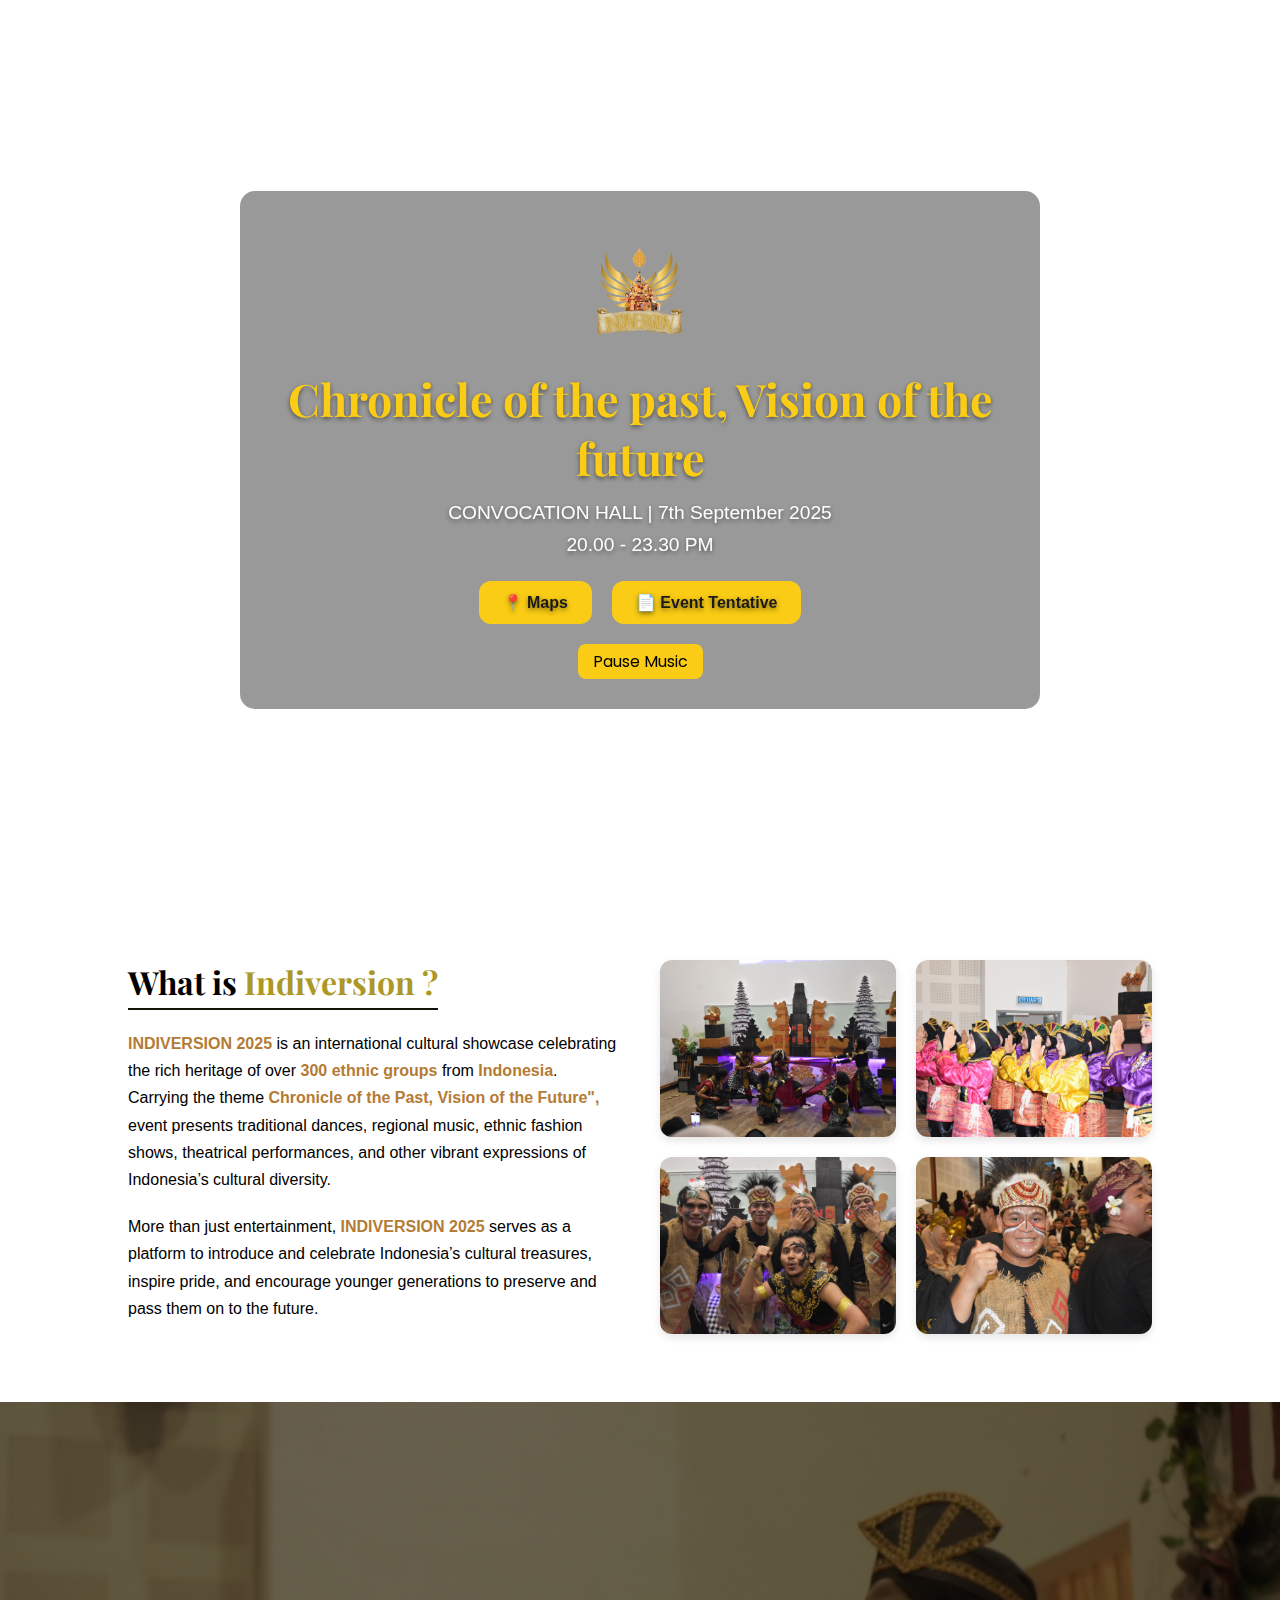
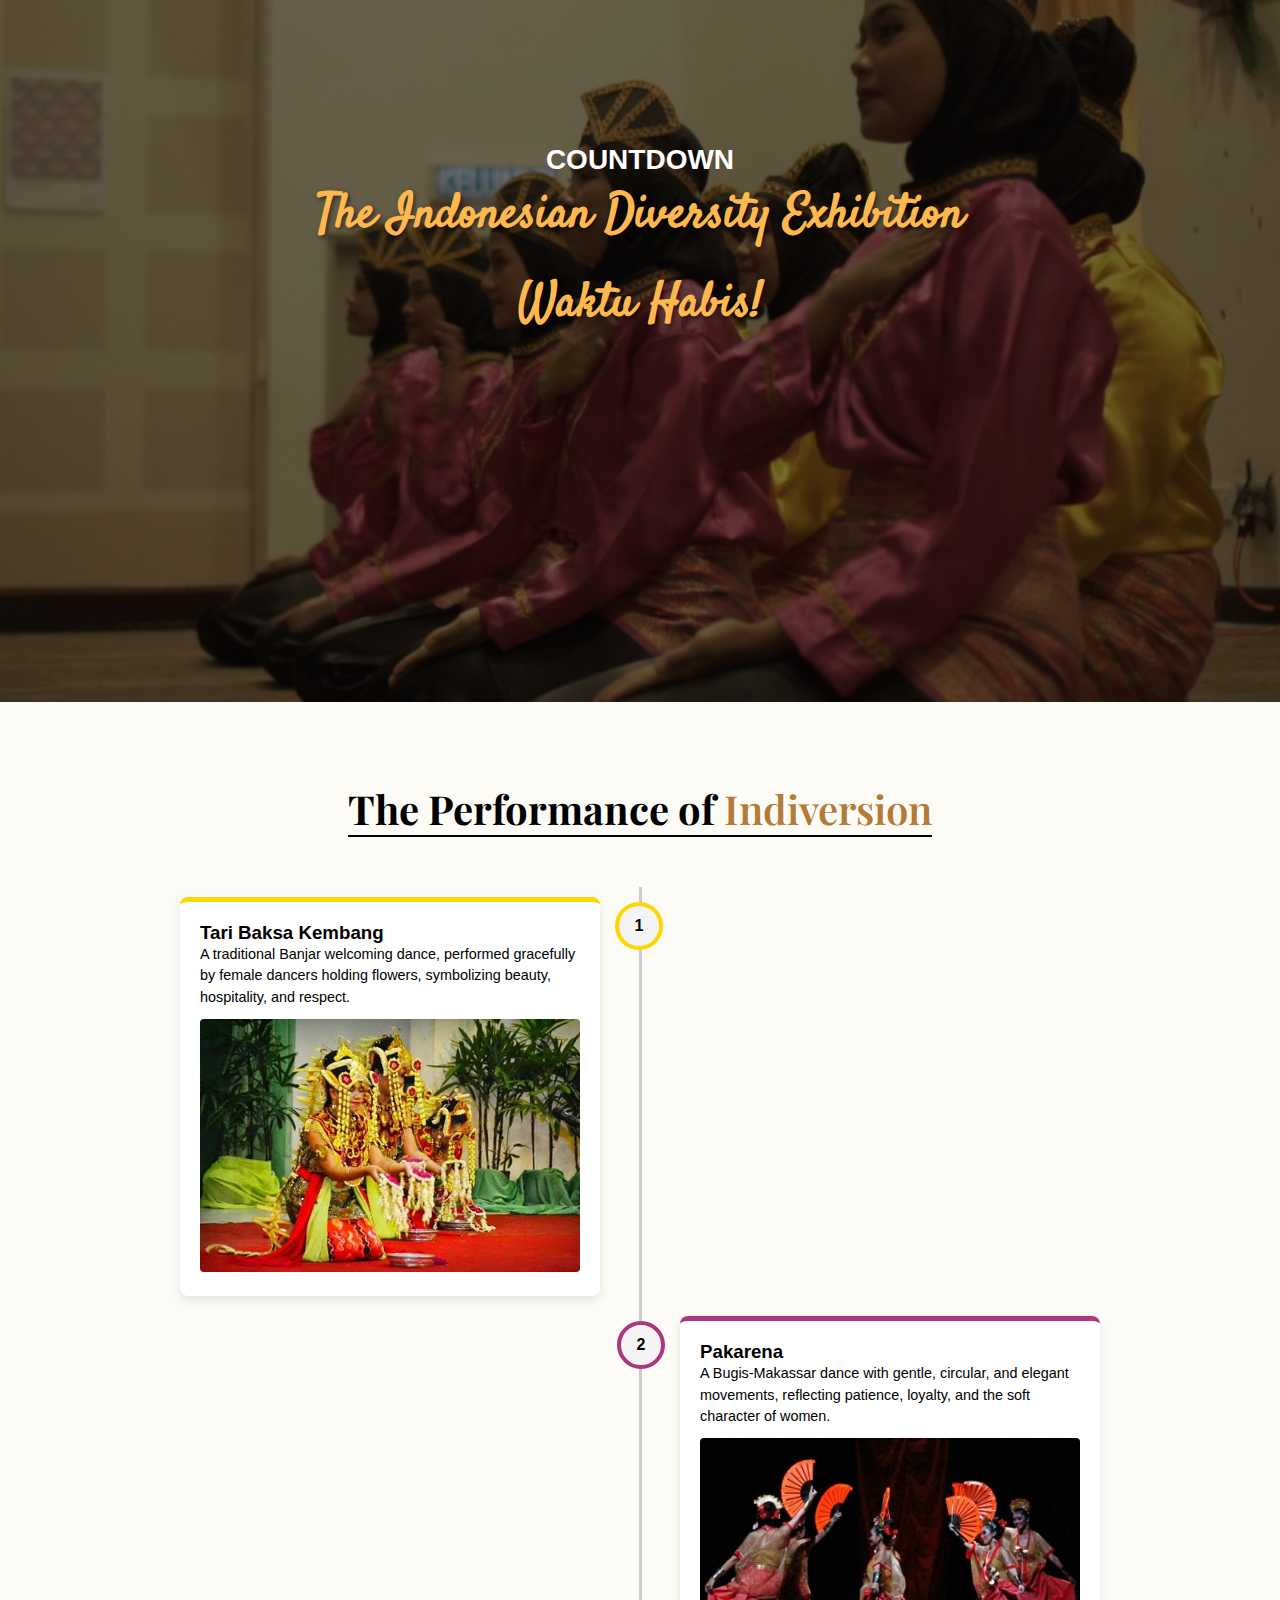
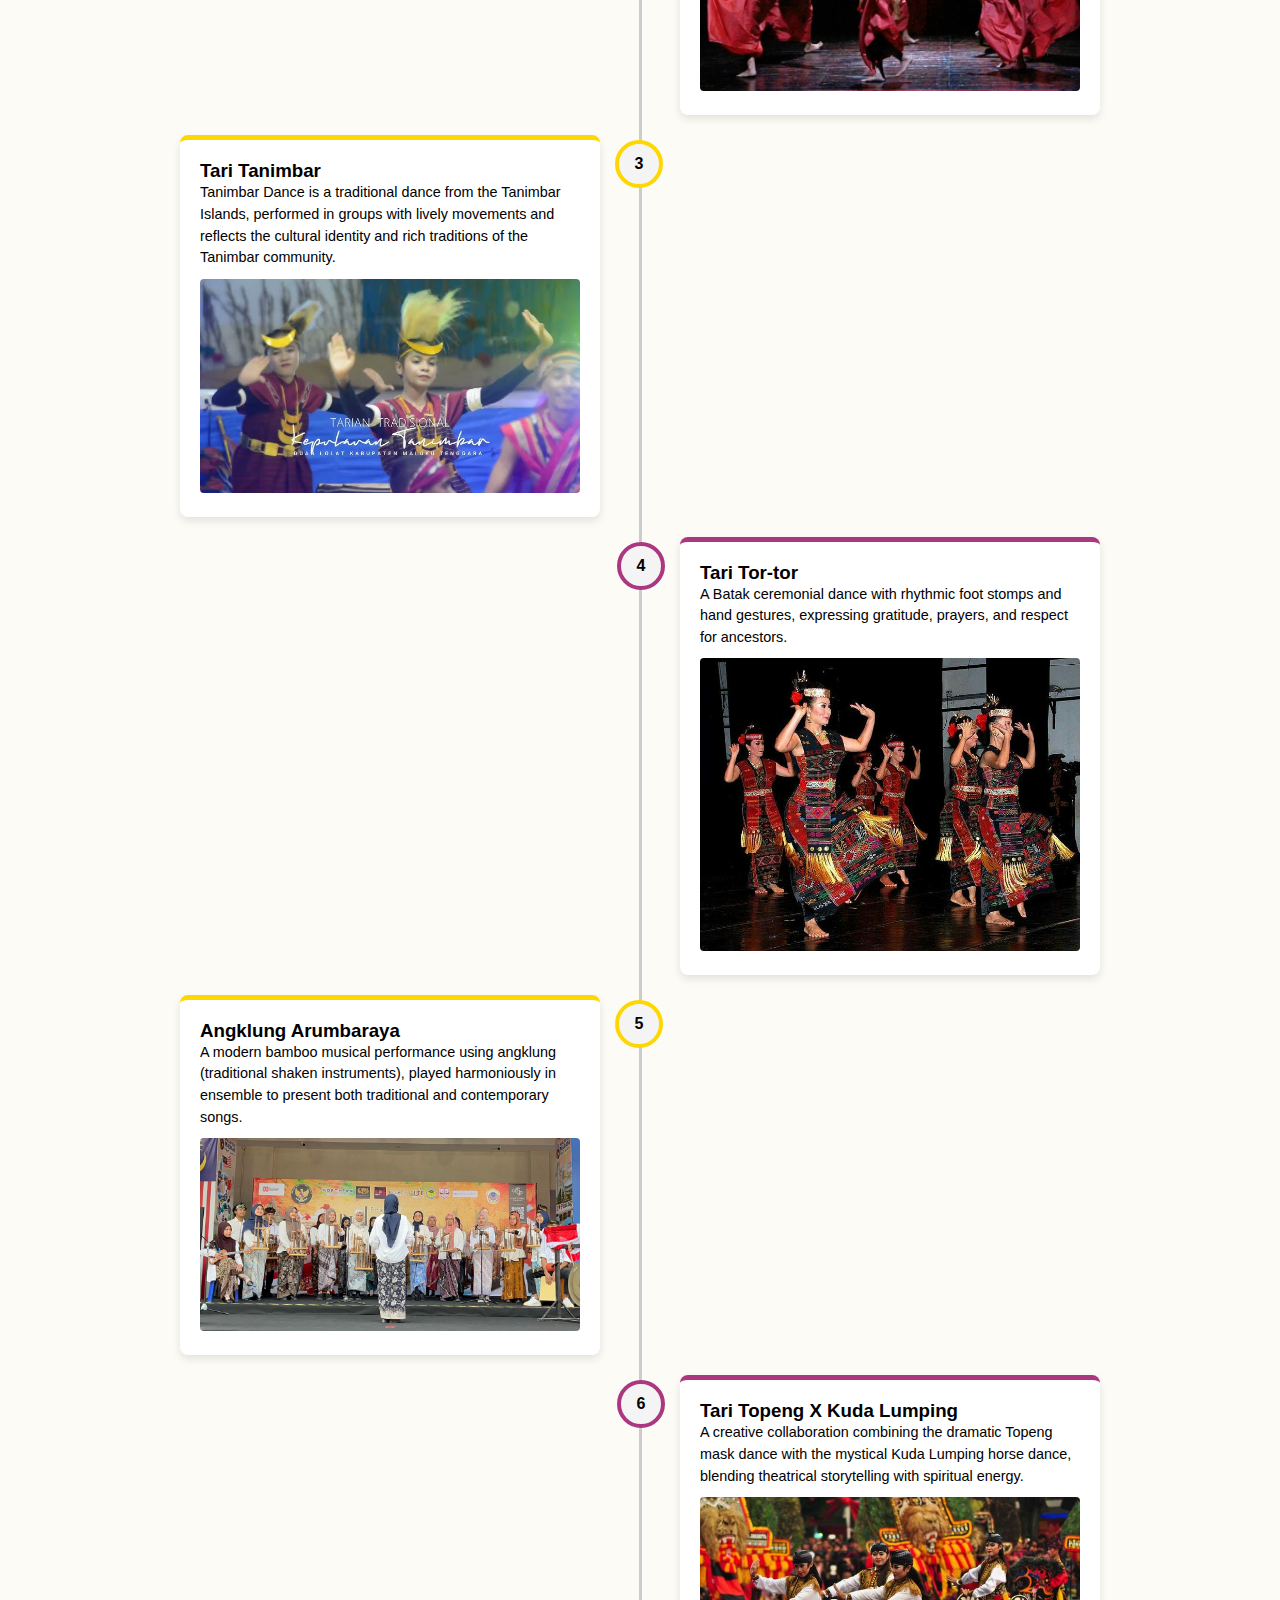
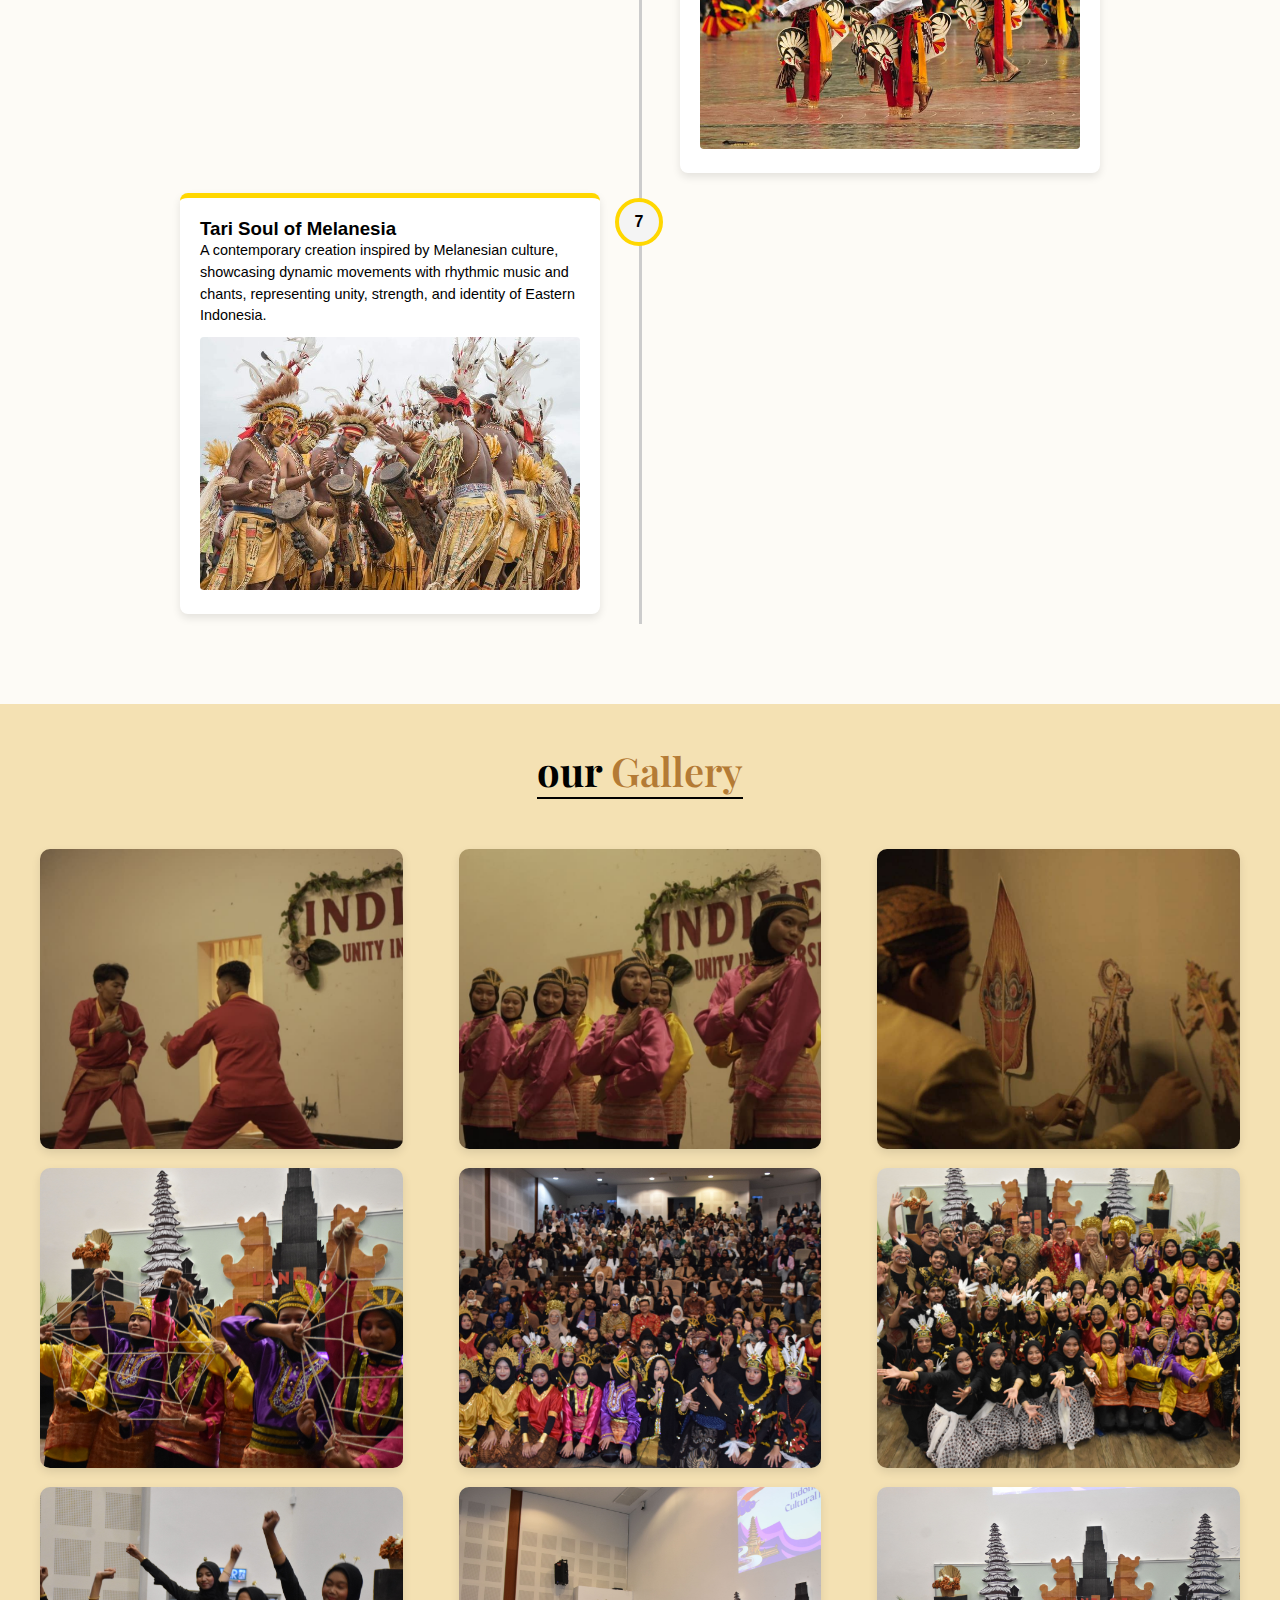
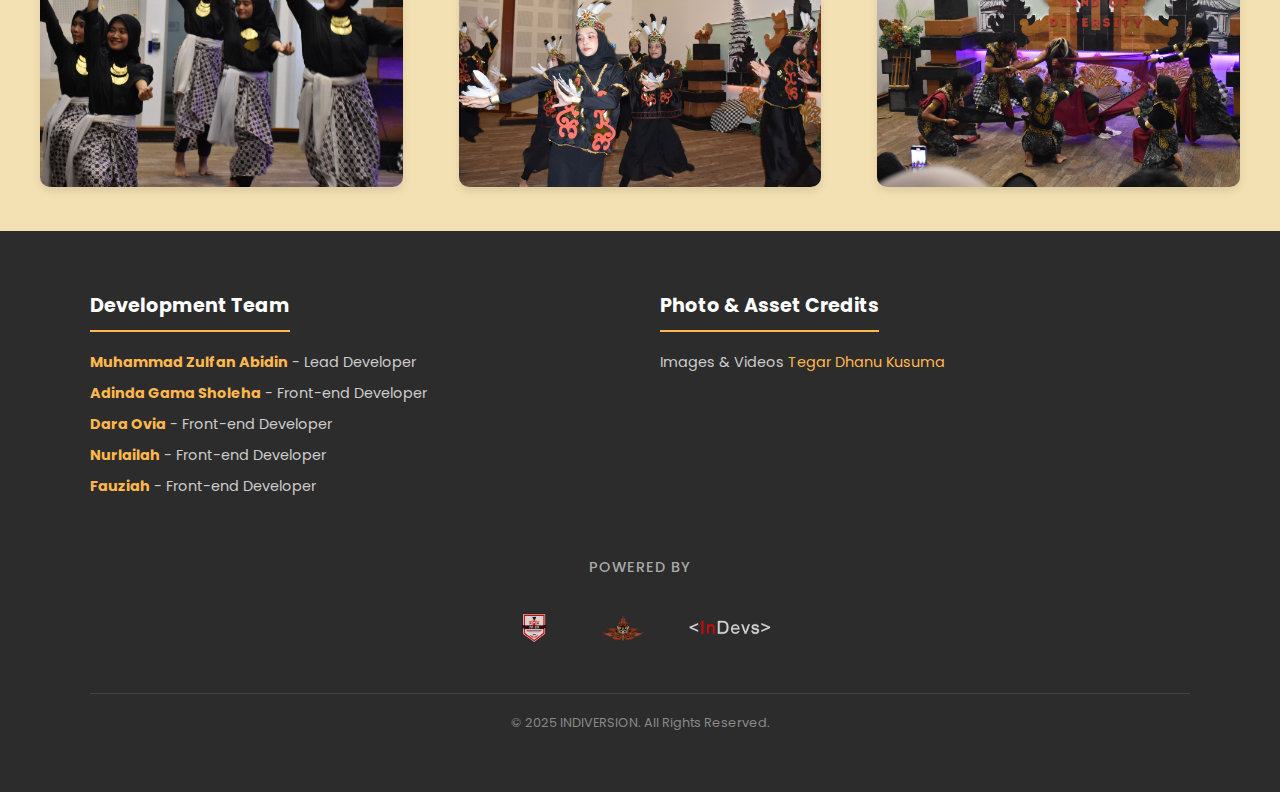
<file: afterindex.html>
<!DOCTYPE html>
<html lang="en">
<head>
    <meta charset="UTF-8">
    <meta name="viewport" content="width=device-width, initial-scale=1.0">
    <title>INDIVERSION</title>
    <link rel="icon" href="/Public-Dinda/logo1fix.png" type="image/png">
    <link href="https://fonts.googleapis.com/css2?family=Satisfy&display=swap" rel="stylesheet">
    <link rel="stylesheet" href="Audio.css">


<!-- Hubungkan ke file CSS eksternal -->
<!-- <link rel="stylesheet" href="countdown.css"> -->
</head>
<body>
    <!-- Bagian Dinda
        Hero section --> 
    <link rel="stylesheet" href="HeroSection.css">
    <header class="hero-section">
     <div class="hero-slideshow">
    <div class="slide" style="background-image: url('Public-LAYLA/photo1.jpg');"></div>
    <div class="slide" style="background-image: url('Public-LAYLA/photo2.jpg');"></div>
    <div class="slide" style="background-image: url('Public-LAYLA/photo3.jpg');"></div>
    <div class="slide" style="background-image: url('Public-LAYLA/photo4.jpg');"></div>
    <div class="slide" style="background-image: url('Public-LAYLA/photo5.jpg')"></div>
    <div class="slide" style="background-image: url('Public-LAYLA/photo6.jpg')"></div>
    <div class="slide" style="background-image: url('Public-LAYLA/photo7.jpg')"></div>
    <div class="slide" style="background-image: url('Public-LAYLA/photo8.jpg');"></div>
  </div>
    
    <div class="hero-content">
        <img class="logo" src="Public-LAYLA/logoIndiv.png" alt="">
        <h1>Chronicle of the past, Vision of the future</h1>
        <p>CONVOCATION HALL | 7th September 2025</p>
        <p>20.00 - 23.30 PM</p>
        <div class="hero-buttons">
            <a href="https://maps.app.goo.gl/dtcFtATXGMCUjX4WA?g_st=ipc" target="_blank" class="hero-btn">📍 Maps</a>
            <a href="https://drive.google.com/file/d/1Ooj5GOGq-hd1nvn0rytS1NGGBIBM2yoF/view?usp=sharing" target="_blank" class="hero-btn">📄 Event Tentative</a>
        </div>
        <div class="audio-container">
    <button id="audioBtn">Pause Music</button>
    <audio id="bgMusic" autoplay loop>
    <source src="Public-LAYLA/Audio1.mp3" type="audio/mpeg">
    </audio>
    </div>
    <link rel="stylesheet" href="Audio.css">
    <script src="audio.js"></script>
    </div>

    </header>
    <!-- Bagian DO
    Opening and What is Indiversion? --> 
    <link href="https://fonts.googleapis.com/css2?family=Poppins:wght@600&family=Playfair+Display:ital,wght@1,500&display=swap" rel="stylesheet">
    <link rel="stylesheet" href="page2.css">
    <section class="about-section">
    <div class="about-text-content">
        <h2 class="about-title">What is <Span class="highlight-yellow">Indiversion ?</span></h2>
        <p class="about-paragraph">
            <span class="highlight">INDIVERSION 2025</span> is an international cultural showcase celebrating the rich heritage of over <span class="highlight">300 ethnic groups</span> from <span class="highlight">Indonesia</span>.
            Carrying the theme <span class="highlight">Chronicle of the Past, Vision of the Future",</span> event presents traditional dances, regional music, ethnic fashion shows, theatrical performances, and other vibrant expressions of Indonesia’s cultural diversity.
        </p>
        <p class="about-paragraph">
            More than just entertainment,  <span class="highlight">INDIVERSION 2025</span> serves as a platform to introduce and celebrate Indonesia’s cultural treasures, inspire pride, and encourage younger generations to preserve and pass them on to the future.
        </p> 
    </div>

    <div class="about-image-grid">
        <img src="Public-LAYLA/photo9.jpg" alt="foto1">
        <img src="Public-LAYLA/photo10.jpg" alt="foto2">
        <img src="Public-LAYLA/photo11.jpg" alt="foto3">
        <img src="Public-LAYLA/photo12.jpg" alt="foto4">
    </div>
</section>




    
    <!-- Bagian Fauziah
    Count down section --> 
   <!-- Bagian Fauziah
    Count down section --> 

<!-- Import font Satisfy dari Google Fonts -->



<!-- Judul dan Sub Judul -->
 <link rel="stylesheet" href="countdown.css">
<section class="countdown-section">

    <h1 class="countdown-title">COUNTDOWN</h1>
    <h2 class="countdown-subtitle">The Indonesian Diversity Exhibition</h2>

    <div class="countdown-timer">
        <div class="time-box">
            <span id="days">00</span>
            <div class="label">Days</div>
        </div>
        <div class="time-box">
            <span id="hours">00</span>
            <div class="label">Hours</div>
        </div>
        <div class="time-box">
            <span id="minutes">00</span>
            <div class="label">Minutes</div>
        </div>
        <div class="time-box">
            <span id="seconds">00</span>
            <div class="label">Second</div>
        </div>
    </div>
    
</section>

<script src="countdown.js"></script>

    
    <!-- Bagian Laila
    List Performance --> 
    
    <link rel="stylesheet" href="LISTPERFORMANCE.css">
    <section class="performance-section">
        <div style="text-align: center;">
    <h2 class="performance-main-title">The Performance of <span class="highlight"> Indiversion</span></h2>
        </div>

    <div class="timeline">
        <div class="timeline-item">
            <div class="timeline-content">
                <h3 class="timeline-title">Tari Baksa Kembang</h3>
                <p class="timeline-text">A traditional Banjar welcoming dance, performed gracefully by female dancers holding flowers, symbolizing beauty, hospitality, and respect.</p>
                <div class="timeline-image">
                    <img src="Public-LAYLA/image1.jpg" alt="Tari Baksa Kembang">
                </div>
            </div>
        </div>
        <div class="timeline-item">
            <div class="timeline-content">
                <h3 class="timeline-title">Pakarena</h3>
                <p class="timeline-text">A Bugis-Makassar dance with gentle, circular, and elegant movements, reflecting patience, loyalty, and the soft character of women.</p>
                <div class="timeline-image">
                    <img src="Public-LAYLA/image2.jpg" alt="Pakarena">
                </div>
            </div>
        </div>
        <div class="timeline-item">
            <div class="timeline-content">
                <h3 class="timeline-title">Tari Tanimbar</h3>
                <p class="timeline-text">Tanimbar Dance is a traditional dance from the Tanimbar Islands, performed in groups with lively movements and reflects the cultural identity and rich traditions of the Tanimbar community.</p>
                <div class="timeline-image">
                    <img src="Public-LAYLA/image3.jpg" alt="Cakalele">
                </div>
            </div>
        </div>
         <div class="timeline-item">
            <div class="timeline-content">
                <h3 class="timeline-title">Tari Tor-tor</h3>
                <p class="timeline-text">A Batak ceremonial dance with rhythmic foot stomps and hand gestures, expressing gratitude, prayers, and respect for ancestors.</p>
                <div class="timeline-image">
                    <img src="Public-LAYLA/image4.jpeg" alt="Tari Tor-tor">
                </div>
            </div>
        </div>
         <div class="timeline-item">
            <div class="timeline-content">
                <h3 class="timeline-title">Angklung Arumbaraya</h3>
                <p class="timeline-text">A modern bamboo musical performance using angklung (traditional shaken instruments), played harmoniously in ensemble to present both traditional and contemporary songs.</p>
                <div class="timeline-image">
                    <img src="Public-LAYLA/image51.jpg" alt="angklung arumbaraya">
                </div>
            </div>
        </div>
         <div class="timeline-item">
            <div class="timeline-content">
                <h3 class="timeline-title">Tari Topeng X Kuda Lumping</h3>
                <p class="timeline-text">A creative collaboration combining the dramatic Topeng mask dance with the mystical Kuda Lumping horse dance, blending theatrical storytelling with spiritual energy.</p>
                <div class="timeline-image">
                    <img src="Public-LAYLA/image61.jpeg" alt="Cakalele">
                </div>
            </div>
        </div>
         <div class="timeline-item">
            <div class="timeline-content">
                <h3 class="timeline-title">Tari Soul of Melanesia </h3>
                <p class="timeline-text">A contemporary creation inspired by Melanesian culture, showcasing dynamic movements with rhythmic music and chants, representing unity, strength, and identity of Eastern Indonesia.</p>
                <div class="timeline-image">
                    <img src="Public-LAYLA/image7.jpeg" alt="Soul of Melanesia">
                </div>
            </div>
        </div>
        </div>
</section>


    
    <!-- Bagian Nunung
    Documentation section --> 
<link rel="stylesheet" href="documentasi.css">
<section class="documentation">
        <div style="text-align: center;">
    <h2 class="performance-main-title"> our <span class="highlight"> Gallery </span></h2>
  <div class="doc-gallery">
    <div class="doc-item">
      <img src="Public-LAYLA/photo1.jpg" alt="Indiversion 1">
    </div>
    <div class="doc-item">
      <img src="Public-LAYLA/photo2.jpg" alt="Indiversion 2">
    </div>
    <div class="doc-item">
      <img src="Public-LAYLA/photo3.jpg" alt="Indiversion 3">
    </div>
    <div class="doc-item">
      <img src="Public-LAYLA/photo4.jpg" alt="Indiversion 4">
    </div>
    <div class="doc-item">
      <img src="Public-LAYLA/photo5.jpg" alt="Indiversion 5">
    </div>
     <div class="doc-item">
      <img src="Public-LAYLA/photo6.jpg" alt="Indiversion 6">
    </div>
    <div class="doc-item">
      <img src="Public-LAYLA/photo7.jpg" alt="Indiversion 7">
    </div>
    <div class="doc-item">
      <img src="Public-LAYLA/photo8.jpg" alt="Indiversion 8">
    </div>
    <div class="doc-item">
      <img src="Public-LAYLA/photo9.jpg" alt="Indiversion 9">
    </div>
  </div>
</section>
</section>



    <!-- last section -->
     <link rel="stylesheet" href="last-section.css">
     <footer class="site-footer">
    <div class="footer-container">
        
        <div class="footer-content">
            
            <div class="footer-column">
                <h3 class="footer-title">Development Team</h3>
                <ul class="credit-list">
                    <li><strong>Muhammad Zulfan Abidin</strong> - Lead Developer</li>
                    <li><strong>Adinda Gama Sholeha</strong> - Front-end Developer</li>
                    <li><strong>Dara Ovia</strong> - Front-end Developer</li>
                    <li><strong>Nurlailah</strong> - Front-end Developer</li>
                    <li><strong>Fauziah</strong> - Front-end Developer</li>
                </ul>
            </div>

            <div class="footer-column">
                <h3 class="footer-title">Photo & Asset Credits</h3>
                <ul class="credit-list">
                    <li>Images & Videos<a> Tegar Dhanu Kusuma</a></li>
                </ul>
            </div>
            
        </div>

        <div class="footer-powered-by">
            <h4 class="powered-by-title">Powered By</h4>
            <div class="powered-by-logos">
                
                    <img src="public-Dinda/LOGO PPI-AIU-smaller size.png" alt="Logo Lembaga Satu" class="logo-img">
                
                    <img src="public-Dinda/IMG_4226.png" alt="Logo Lembaga Dua" class="logo-img">
               
                    <img src="public-Dinda/indevs-logo.png" alt="Logo Lembaga Tiga" class="logo-img">
             
            </div>
        </div>

        <div class="footer-bottom">
            <p>&copy; 2025 INDIVERSION. All Rights Reserved.</p>
        </div>
        
    </div>
</footer>
    
</body>
</html>
</file>
<file: Audio.css>
.audio-container {
  text-align: center;
  margin-top: 20px;
}

#audioBtn {
  padding: 5px 15px;
  font-size: 16px;
  border: none;
  border-radius: 8px;
  background-color: #facc15;
  color: black;
  cursor: pointer;
  transition: 0.3s;
  font-family: 'Poppins', sans-serif;
}

#audioBtn:hover {
  background-color: rgb(150, 145, 18);
}
</file>
<file: countdown.css>
/* === CSS UNTUK COUNTDOWN SECTION === */

.countdown-section {
    font-family: 'Arial', sans-serif;
    height: 100vh;
    color: white;
    text-align: center;
    display: flex;
    flex-direction: column;
    justify-content: center;
    align-items: center;
    background-size: cover;
    background-position: center;
    transition: background-image 1s ease-in-out;
    position: relative;
    padding: 0 20px; /* Tambahkan padding agar konten tidak menempel di pinggir layar HP */
    box-sizing: border-box;
}

.countdown-section::before {
    content: '';
    position: absolute;
    top: 0; left: 0; right: 0; bottom: 0;
    background-color: rgba(0, 0, 0, 0.5);
    z-index: 1;
}

.countdown-section > * {
    position: relative;
    z-index: 2;
}

.countdown-title {
    font-size: 28px;
    font-weight: bold;
    margin-bottom: 5px;
}

.countdown-subtitle {
    font-family: 'Satisfy', cursive;
    font-size: 48px;
    color: #ffb84d;
    margin-bottom: 20px;
    text-shadow: 2px 2px 4px rgba(0,0,0,0.5);
}

.countdown-timer {
    display: flex;
    justify-content: center;
    gap: 15px;
}

.time-box {
    background: rgba(255, 255, 255, 0.15);
    padding: 15px 25px;
    border-radius: 10px;
    backdrop-filter: blur(4px);
}

.time-box span {
    font-size: 40px;
    font-weight: bold;
    display: block;
}

.label {
    font-size: 14px;
    color: #ccc;
}


/* === MEDIA QUERY UNTUK RESPONSIVE === */
@media screen and (max-width: 768px) {
    .countdown-title {
        font-size: 24px;
    }

    .countdown-subtitle {
        font-size: 32px;
        margin-bottom: 30px;
    }

    .time-box {
        padding: 10px 15px;
    }

    .time-box span {
        font-size: 32px;
    }
    
    .label {
        font-size: 12px;
    }

    .countdown-timer {
        gap: 10px;
    }
}

@media screen and (max-width: 480px) {
    .countdown-timer {
        flex-wrap: wrap;
        max-width: 300px; 
        margin: 0 auto;
    }

    .time-box {
        margin-bottom: 10px;
    }

    .countdown-subtitle {
        font-size: 28px;
    }
}
</file>
<file: page2.css>
.about-section {
  display: flex;
  flex-direction: row;  /* default: desktop/laptop sejajar */
  align-items: flex-start;
  justify-content: space-between;
  gap: 40px;
  padding: 60px 10%;
}

.about-text-content {
    flex: 1; 
}

.about-title {
    font-family: 'Playfair Display', serif;
    font-size: 2rem;
    border-bottom: 2px solid  #141309;;
    display: inline-block;
    padding-bottom: 5px;
    margin-bottom: 20px;
}
.highlight-yellow {
  color: #ac9826; 
}
.highlight {
  font-weight: 600;
  color: #c89f2d;
}
.about-paragraph {
    line-height: 1.7;
    margin-bottom: 20px;
}

.about-paragraph .highlight {
    font-weight: bold;
}

.about-image-grid {
    flex: 1;
  display: grid;
  grid-template-columns: repeat(2, 1fr);
  gap: 20px;
  justify-items: center;
}

.about-image-grid img {
  width: 100%;
  max-width: 280px;
  aspect-ratio: 4 / 3;
  object-fit: cover;
  border-radius: 12px;
  box-shadow: 0 4px 8px rgba(0,0,0,0.1);
  transition: transform 0.3s;
 }
.about-image-grid img:hover {
    transform: scale(1.05);
    border-radius: 5px;
}
@media (max-width: 768px) {
  .about-section {
    flex-direction: column; 
    align-items: center;
    text-align: center;
    padding: 30px 5%;
  }

  .about-image-grid {
    grid-template-columns: repeat(2, 1fr);
    width: 100%;
  }

  .about-image-grid img {
    max-width: 90%;
  }
  
  @media (max-width: 480px) {
  .about-image-grid {
    grid-template-columns: 1fr;
  }
}
  
}
</file>
<file: LISTPERFORMANCE.css>
/* === CSS UNTUK PERFORMANCE SECTION === */
:root {
    /* Variabel ini bisa diletakkan di file CSS global */
    --timeline-purple: #ac3781;
    --timeline-gold: #ffd700;
}

.performance-section {
    padding: 80px 20px;
    background-color: #fdfbf6;
    counter-reset: timeline-counter; /* Mulai counter untuk penomoran */
}

.highlight {
    color: #b47b35;
}

.performance-main-title {
    font-family: 'Playfair Display', serif;
    border-bottom: 2px solid black;
    display: inline-block;
    margin: 0 auto 50px auto;
    font-size: 2.5rem;
    text-align: center;     
}

.timeline {
    position: relative;
    max-width: 1000px;
    margin: 0 auto;
}
/* Garis tengah timeline */
.timeline::after {
    content: '';
    position: absolute;
    width: 3px;
    background-color: #ccc;
    top: 0;
    bottom: 0;
    left: 50%;
    margin-left: -1.5px;
}

.timeline-item {
    padding: 10px 40px;
    position: relative;
    width: 50%;
}
/* Lingkaran nomor */
.timeline-item::after {
    content: counter(timeline-counter);
    counter-increment: timeline-counter;
    position: absolute;
    width: 40px;
    height: 40px;
    line-height: 40px;
    top: 15px;
    right: -23px;
    background-color: #f4f4f4;
    border: 4px solid var(--timeline-gold);
    text-align: center;
    font-weight: bold;
    border-radius: 50%;
    z-index: 1;
}

.timeline-item:nth-child(odd) { left: 0; }
.timeline-item:nth-child(even) { left: 50%; }

.timeline-item:nth-child(even)::after {
    left: -23px;
    border-color: var(--timeline-purple);
}

.timeline-content {
    padding: 20px;
    background-color: white;
    border-radius: 8px;
    box-shadow: 0 4px 8px rgba(0, 0, 0, 0.1);
    border-top: 5px solid var(--timeline-gold);
    transition: transform 0.3s ease; 
}

.timeline-item:nth-child(even) .timeline-content {
    border-top-color: var(--timeline-purple);
}

.timeline-content:hover {
    transform: translateY(-5px);
}

.timeline-title { margin-top: 0; }
.timeline-text { font-size: 0.9rem; line-height: 1.5; }
.timeline-image img { width: 100%; border-radius: 4px; margin-top: 10px; }

/* Responsif untuk layar kecil */
@media screen and (max-width: 768px) {
    .timeline::after { left: 30px; }
    .timeline-item { width: 100%; padding-left: 70px; padding-right: 25px; }
    .timeline-item:nth-child(even) { left: 0; }
    .timeline-item::after { left: 5px; }
    .timeline-item:nth-child(even)::after {
    left: 5px;}
}
</file>
<file: documentasi.css>
.documentation {
  padding: 40px 20px;
  background: #f4e1b3;
}

.doc-gallery {
  display: grid;
  grid-template-columns: repeat(3, 1fr); /* Grid 4 kolom */
  gap: 15px;
}
 
.doc-item img {
  width: 90%;
  height: 300px;
  object-fit: cover;
  border-radius: 10px;
  cursor: pointer;
  transition: transform 0.3s ease;
  box-shadow: 0 4px 10px rgba(0,0,0,0.1);
}

.doc-item img:hover {
  transform: scale(1.05);
}

@media screen and (max-width: 768px) {
  .doc-gallery {
    grid-template-columns: repeat(1, 1fr);}
  }
</file>
<file: last-section.css>
/* === CSS UNTUK FOOTER SECTION === */
/* === CSS UNTUK BAGIAN POWERED BY DI FOOTER === */

.footer-powered-by {
    text-align: center;
    margin-top: 50px; /* Jarak dari konten di atasnya */
    margin-bottom: 40px; /* Jarak ke copyright di bawah */
}

.powered-by-title {
    color: #aaa;
    font-size: 0.9rem;
    font-weight: 500;
    text-transform: uppercase;
    letter-spacing: 1px;
    margin-bottom: 25px;
}

.powered-by-logos {
    display: flex;
    justify-content: center; /* Posisikan logo di tengah */
    align-items: center; /* Sejajarkan logo secara vertikal */
    gap: 40px; /* Jarak antar logo */
    flex-wrap: wrap; /* Logo akan turun ke bawah jika tidak muat di layar kecil */
}

.logo-img {
    height: 50px; /* Atur tinggi maksimal logo, lebar akan menyesuaikan */
    width: auto;
    opacity: 0.8;
    transition: opacity 0.3s ease, transform 0.3s ease;
}

.logo-img:hover {
    opacity: 1; /* Terlihat lebih jelas saat disentuh mouse */
    transform: scale(1.1); /* Sedikit membesar */
}
.site-footer {
    background-color: #2c2c2c; /* Warna gelap untuk footer */
    color: #ccc; /* Warna teks abu-abu terang */
    padding: 60px 20px;
    font-family: 'Poppins', sans-serif;
}

.footer-container {
    max-width: 1100px;
    margin: 0 auto; /* Posisikan di tengah */
}

.footer-content {
    display: flex;
    justify-content: space-between; /* Pisahkan kolom ke kiri dan kanan */
    gap: 40px; /* Jarak antar kolom */
    margin-bottom: 40px;
}

.footer-column {
    flex: 1; /* Setiap kolom mengambil ruang yang sama */
}

.footer-title {
    font-size: 1.2rem;
    color: #ffffff; /* Warna judul putih */
    margin-bottom: 20px;
    padding-bottom: 10px;
    border-bottom: 2px solid #ffb84d; /* Garis bawah dengan warna aksen */
    display: inline-block;
}

.credit-list {
    list-style: none; /* Hilangkan bullet points */
    padding: 0;
    margin: 0;
}

.credit-list li {
    margin-bottom: 10px;
    font-size: 0.9rem;
}

strong {
color: #ffb84d;

}

.credit-list a {
    color: #ffb84d; /* Warna link sama dengan warna aksen */
    text-decoration: none;
    transition: color 0.3s ease;
}

.credit-list a:hover {
    color: #ffffff; /* Ubah warna saat disentuh mouse */
}

.footer-bottom {
    text-align: center;
    padding-top: 20px;
    border-top: 1px solid #444; /* Garis pemisah */
    font-size: 0.8rem;
    color: #888;
}

/* === RESPONSIVE UNTUK MOBILE === */
@media screen and (max-width: 768px) {
    .footer-content {
        flex-direction: column; /* Susun kolom ke bawah di layar kecil */
        text-align: center;
    }

    .footer-title {
        display: block; /* Agar border-bottom penuh */
    }
}
</file>
<file: HeroSection.css>
/* === CSS UNTUK HERO SECTION (SUDAH DIPERBAIKI) === */


/* CSS Reset - Taruh di paling atas file CSS Anda */
* {
    margin: 0;
    padding: 0;
    box-sizing: border-box; 
}

body {
    /* Anda bisa tambahkan styling body spesifik di sini */
    font-family: sans-serif; 
}

.hero-section {
    position: relative;
    width: 100vw;
    height: 100vh;
    display: flex;
    align-items: center;
    justify-content: center;
    text-align: center;
    color: white;
    overflow: hidden;
}

.logo {
    width: 20%; /* Atur sesuai kebutuhan */
    height: auto; /* Agar proporsional */
    z-index: 10; /* Pastikan logo di atas konten lainnya */
}

.hero-slideshow {
    position: absolute;
    top: 0;
    left: 0;
    width: 100%;
    height: 100%;
    z-index: 1;
}

.slide {
    position: absolute;
    width: 100%;
    height: 100%;
    background-size: cover;
    background-position: center;
    opacity: 0;
    animation: hero-fade 15s infinite;
}
.slide::before {
    content: '';
    position: absolute;
    top: 0; left: 0; right: 0; bottom: 0;
    background-color: rgba(0, 0, 0, 0.5);
    z-index: 1;
}


@keyframes hero-fade {
    0% { opacity: 0; }
    50% { opacity: 1; }
    100% { opacity: 0; }
}

.slide:nth-child(1) { animation-delay: 0s; }
.slide:nth-child(2) { animation-delay: 4s; }
.slide:nth-child(3) { animation-delay: 8s; }
.slide:nth-child(4) { animation-delay: 12s; }
.slide:nth-child(5) { animation-delay: 16s; }
.slide:nth-child(6) { animation-delay: 20s; }
.slide:nth-child(7) { animation-delay: 24s; }
.slide:nth-child(8) { animation-delay: 28s; }



.hero-content {
    position: relative;
    z-index: 2;
    background: rgba(0, 0, 0, 0.4);
    backdrop-filter: blur(5px);
    padding: 30px 40px;
    border-radius: 15px;
    max-width: 800px;
    width: 90%; /* Gunakan persentase agar fleksibel */
    text-shadow: 0 2px 5px rgba(0,0,0,0.5);
    box-sizing: border-box; /* Pastikan padding tidak menambah lebar */
}

.hero-content h1 {
    font-family: 'Playfair Display', serif;
    font-size: 2.8rem; /* Ukuran default untuk desktop */
    color: #facc15;
    margin-bottom: 15px;
}

.hero-content p {
    font-size: 1.2rem; /* Ukuran default untuk desktop */
    margin: 10px 0;
}

.hero-buttons {
    margin-top: 25px;
    display: flex;
    justify-content: center;
    gap: 20px;
}

.hero-btn {
    padding: 12px 24px;
    border-radius: 12px;
    background: #facc15;
    color: #1a1a1a;
    font-weight: 600;
    text-decoration: none;
    transition: transform 0.2s, background-color 0.2s;
}

.hero-btn:hover {
    background: #eab308;
    transform: translateY(-3px);
}

/* === MEDIA QUERY UNTUK RESPONSIVE DI MOBILE === */
@media screen and (max-width: 768px) {
    .hero-content h1 {
        font-size: 1.8rem; /* Ukuran font judul dikecilkan */
    }

    .hero-content p {
        font-size: 1rem; /* Ukuran font paragraf dikecilkan */
    }

    .hero-content {
        padding: 20px; /* Jarak padding dikecilkan */
    }

    .hero-buttons {
        flex-direction: column; /* Tombol disusun ke bawah */
        gap: 15px;
    }
}
</file>
